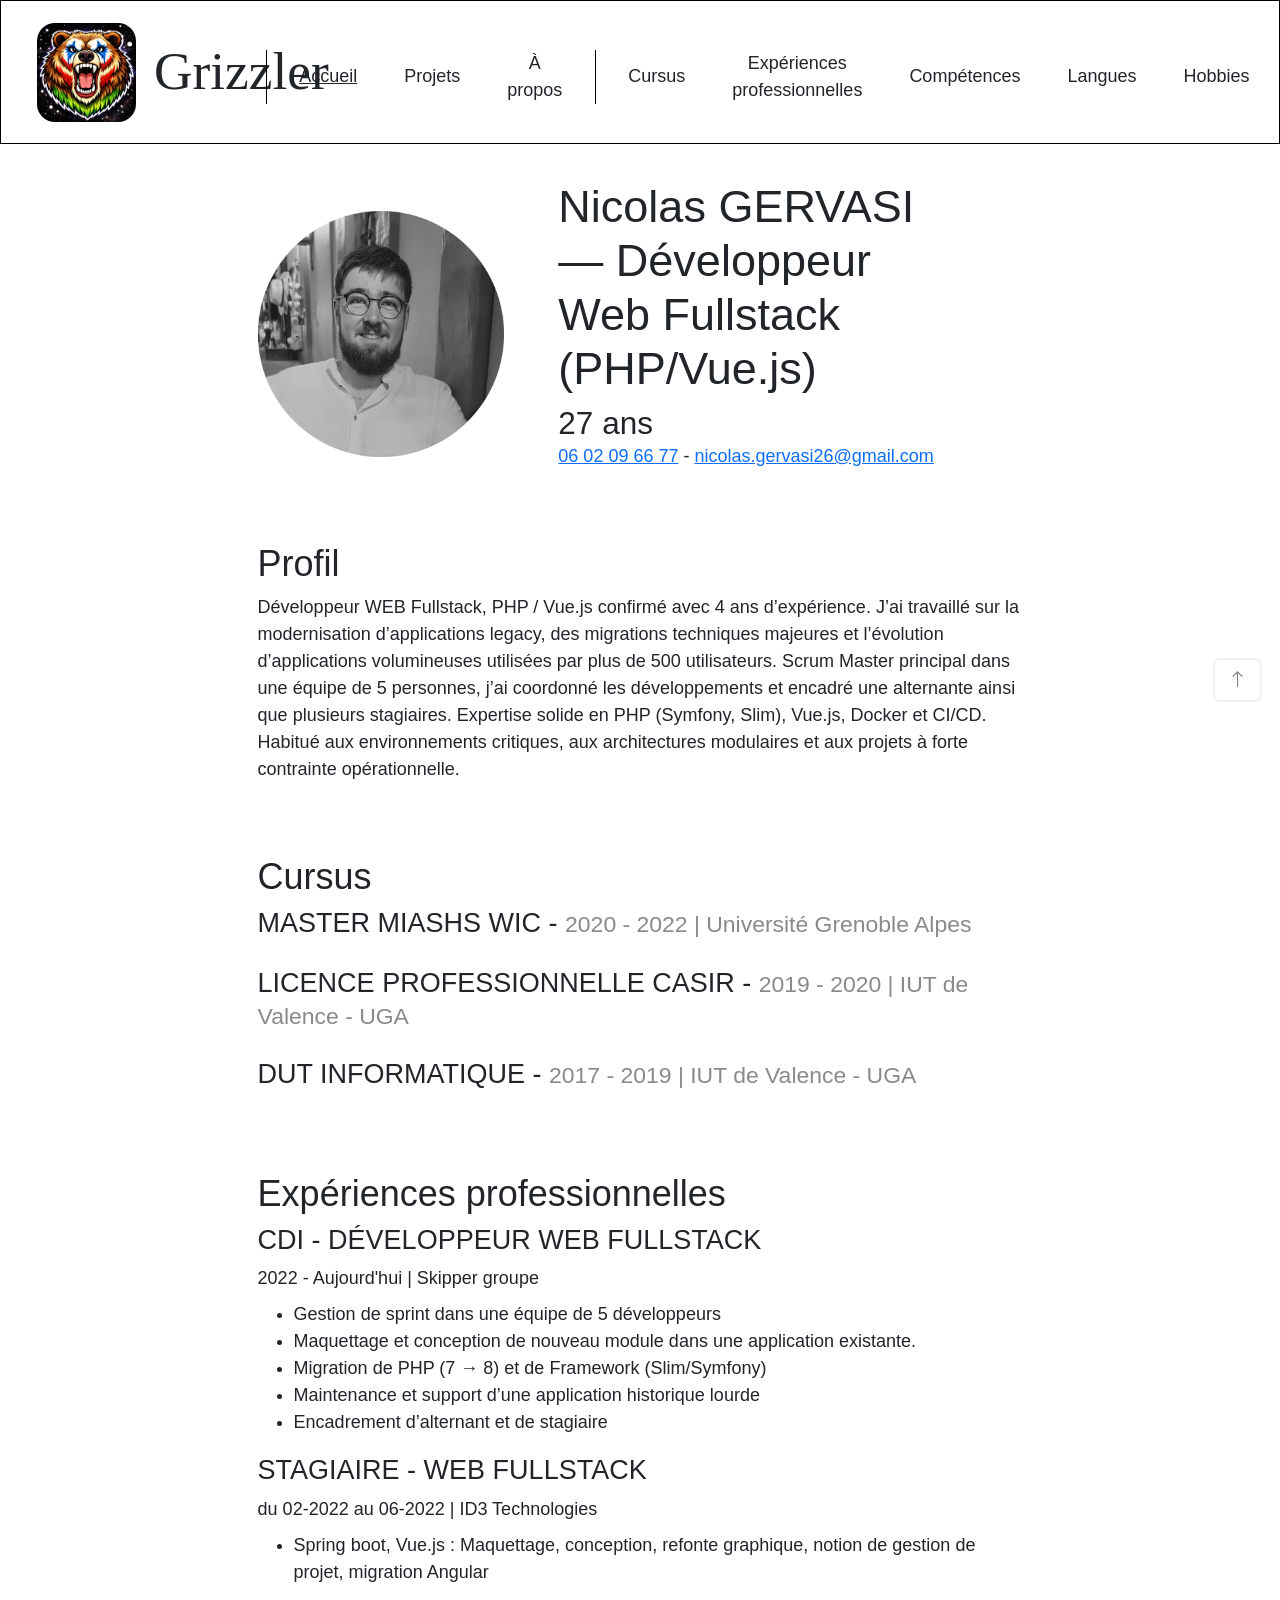
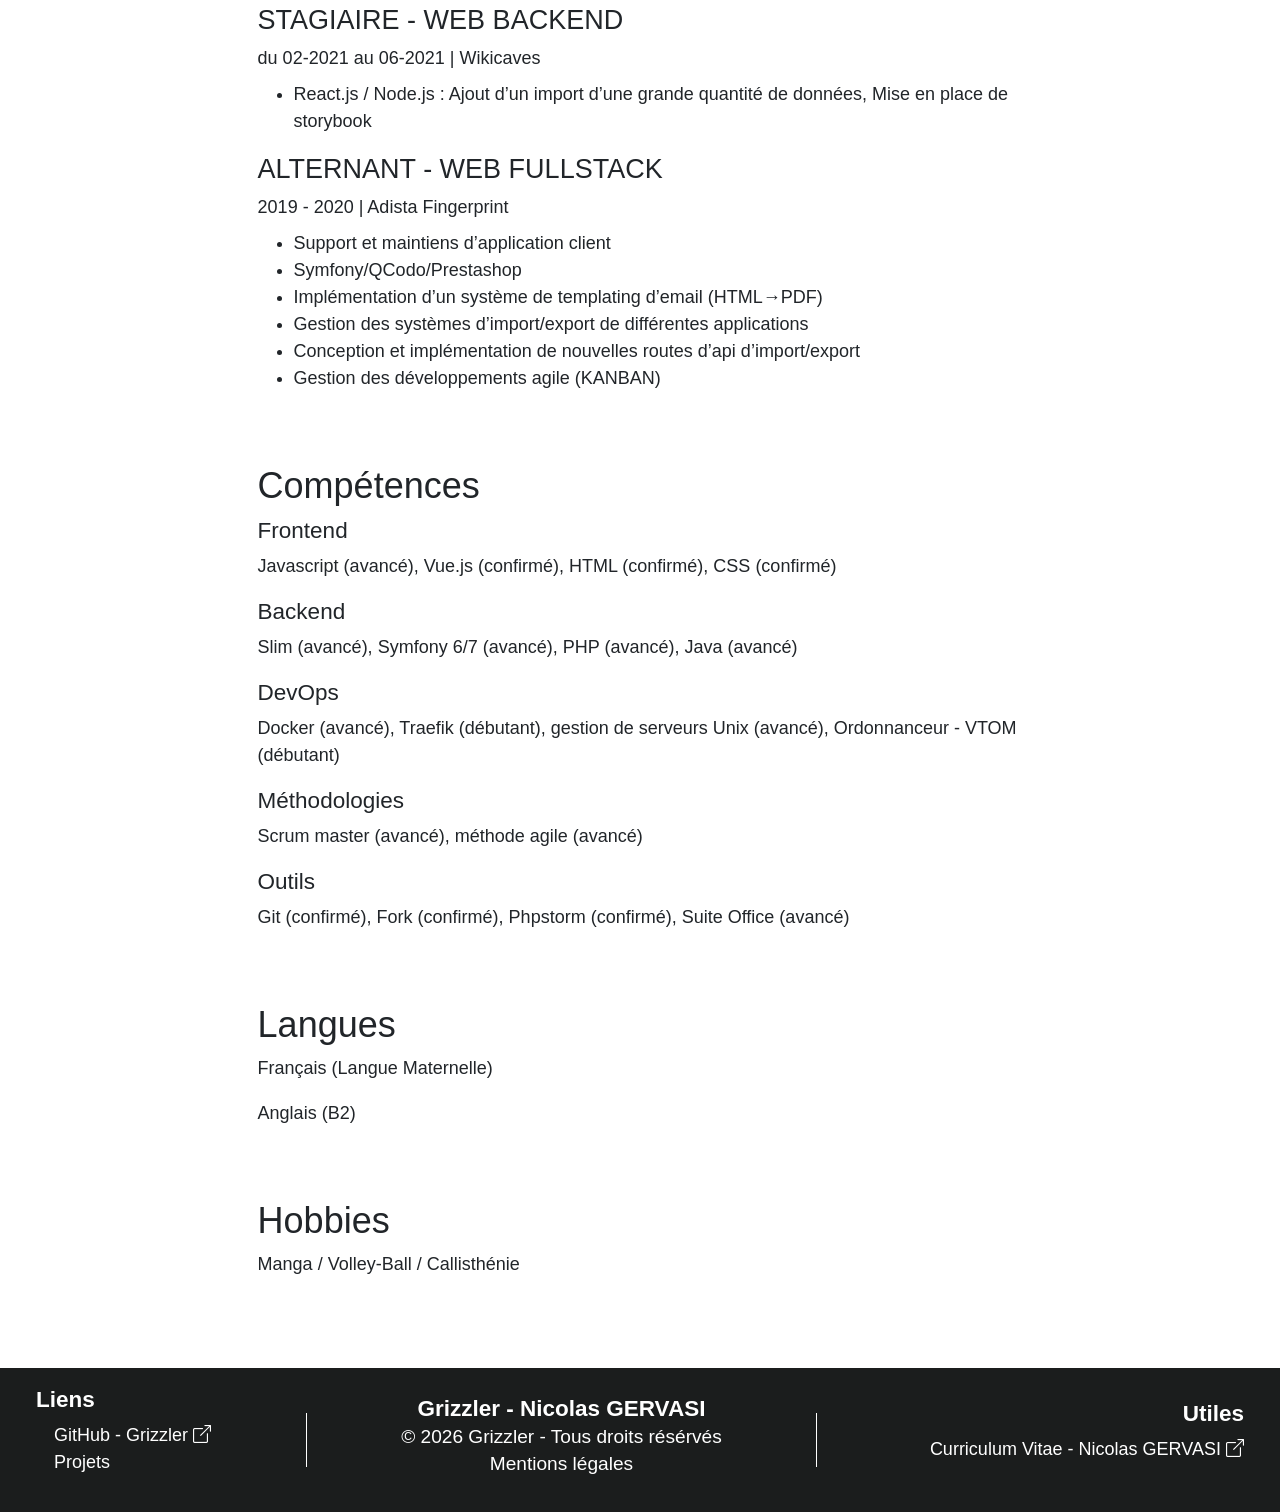
<file: index.html>
<!DOCTYPE html>
<html lang="fr">
<head>
  <meta charset="UTF-8">
  <meta name="viewport" content="width=device-width, initial-scale=1.0">
  <meta name="description" content="Portfolio de Nicolas GERVASI (Grizzler), développeur web full‑stack PHP / Vue.js basé en France. Expert Symfony, Slim, Docker, CI/CD, modernisation d’applications et architecture logicielle.">

  <meta property="og:title" content="Portfolio de Nicolas GERVASI - Développeur Fullstack">
  <meta property="og:description" content="Développeur PHP / Vue.js confirmé, expert Symfony, Slim, Docker, CI/CD. Découvrez mes projets et mon parcours.">
  <meta property="og:image" content="https://www.nicolas-gervasi.com/assets/img/cv_2026_rounded.webp">
  <meta property="og:url" content="https://www.nicolas-gervasi.com/">
  <meta property="og:type" content="website">

  <meta name="twitter:card" content="summary_large_image">
  <meta name="twitter:title" content="Portfolio de Nicolas GERVASI">
  <meta name="twitter:description" content="Développeur Fullstack PHP / Vue.js confirmé. Découvrez mes projets et mon parcours.">
  <meta name="twitter:image" content="https://www.nicolas-gervasi.com/assets/img/cv_2026_rounded.webp">

  <link rel="canonical" href="https://www.nicolas-gervasi.com/">
  <title>Portfolio de Nicolas GERVASI - Grizzler</title>

  <!-- Favicon standard -->
  <link rel="icon" type="image/png" sizes="16x16" href="assets/favicon/favicon-16x16.png">
  <link rel="icon" type="image/png" sizes="32x32" href="assets/favicon/favicon-32x32.png">
  <link rel="icon" type="image/png" sizes="48x48" href="assets/favicon/favicon-48x48.png">
  <link rel="icon" type="image/png" sizes="64x64" href="assets/favicon/favicon-64x64.png">
  <link rel="icon" type="image/png" sizes="128x128" href="assets/favicon/favicon-128x128.png">
  <link rel="apple-touch-icon" sizes="180x180" href="assets/favicon/apple-touch-icon.png">
  <meta name="msapplication-TileImage" content="assets/favicon/favicon-128x128.png">
  <meta name="msapplication-TileColor" content="#1b1d1d">

  <!-- Favicon par défaut (fallback) -->
  <link rel="icon" href="assets/favicon/favicon-32x32.png">

  <link rel="stylesheet" href="assets/libs/bootstrap-5.3.8-dist/css/bootstrap.min.css">
  <link rel="stylesheet" href="assets/libs/bootstrap-icons-1.13.1/bootstrap-icons.min.css">
  <link rel="stylesheet" href="assets/style.css">
  <link rel="stylesheet" href="assets/responsive.css">
  <script src="assets/script.js" defer></script>
</head>

<body>
<header>
  <nav id="header" class="d-flex flex-row align-items-center">
    <div id="home" class="d-flex flex-row align-items-center gap-3 px-3">
      <img src="assets/img/logo_reworked.webp" alt="Logo du portfolio Grizzler" class="rounded-4 logo">
      <p class="m-0 title-text">Grizzler</p>
    </div>
    <button id="menu-toggle" aria-label="Ouvrir le menu" class="menu-toggle mt-3">
      <i class="bi bi-list"></i>
    </button>
    <div id="menu-container" class="mt-2">
      <ul class="d-flex align-items-center gap-3 no-bullet m-0">
        <li class="separator"></li>
        <li><a href="index.html" class="btn selected">Accueil</a></li>
        <li><a href="projects.html" class="btn">Projets</a></li>
        <li><a href="about.html" class="btn">À propos</a></li>
        <li class="separator"></li>
        <li><a href="#cursus" class="btn">Cursus</a></li>
        <li><a href="#professionals" class="btn">Expériences professionnelles</a></li>
        <li><a href="#abilities" class="btn">Compétences</a></li>
        <li><a href="#languages" class="btn">Langues</a></li>
        <li><a href="#hobbies" class="btn">Hobbies</a></li>
      </ul>
    </div>
    <div id="mobile-menu" class="mobile-menu">
      <ul class="no-bullet m-0 text-right">
        <li><a href="index.html" class="btn selected">Accueil</a></li>
        <li><a href="projects.html" class="btn">Projets</a></li>
        <li><a href="about.html" class="btn">À propos</a></li>
        <li class="separator horizontal mx-0"></li>
        <li><a href="#cursus" class="btn">Cursus</a></li>
        <li><a href="#professionals" class="btn">Expériences professionnelles</a></li>
        <li><a href="#abilities" class="btn">Compétences</a></li>
        <li><a href="#languages" class="btn">Langues</a></li>
        <li><a href="#hobbies" class="btn">Hobbies</a></li>
      </ul>
    </div>
  </nav>
</header>

<main>
  <section id="profile" aria-label="Section du Profil de Grizzler" aria-labelledby="title-profile">
    <div class="d-flex align-items-center">
      <div id="profile-picture">
        <img src="assets/img/cv_2026_rounded.webp" alt="Photo de profil de Nicolas GERVASI, développeur web fullstack" style="filter: grayscale(1);" loading="lazy">
      </div>
      <div class="mx-5">
        <h1 id="title-profile">Nicolas GERVASI — Développeur Web Fullstack (PHP/Vue.js)</h1>
        <h3>27 ans</h3>
        <p><a href="tel:+33602096677">06 02 09 66 77</a> - <a href="mailto:nicolas.gervasi26@gmail.com">nicolas.gervasi26@gmail.com</a></p>
      </div>
    </div>
    <div class="mt-5">
      <h2>Profil</h2>
      <p>
        Développeur WEB Fullstack, PHP / Vue.js confirmé avec 4 ans d’expérience. J’ai travaillé sur la modernisation d’applications
        legacy, des migrations techniques majeures et l’évolution d’applications volumineuses utilisées par plus de 500
        utilisateurs. Scrum Master principal dans une équipe de 5 personnes, j’ai coordonné les développements et encadré
        une alternante ainsi que plusieurs stagiaires. Expertise solide en PHP (Symfony, Slim), Vue.js, Docker et CI/CD. Habitué
        aux environnements critiques, aux architectures modulaires et aux projets à forte contrainte opérationnelle.
      </p>
    </div>
  </section>

  <section id="cursus" aria-label="Section des Formations de Grizzler" aria-labelledby="title-profile">
    <h2 id="title-cursus">Cursus</h2>
    <div class="cursus-element">
      <h4>MASTER MIASHS WIC - <span class="text-small text-grey">2020 - 2022 | Université Grenoble Alpes</span></h4>
    </div>
    <div class="cursus-element">
      <h4>LICENCE PROFESSIONNELLE CASIR - <span class="text-small text-grey">2019 - 2020 | IUT de Valence - UGA</span></h4>
    </div>
    <div class="cursus-element">
      <h4>DUT INFORMATIQUE - <span class="text-small text-grey">2017 - 2019 | IUT de Valence - UGA</span></h4>
    </div>
  </section>

  <section id="professionals" aria-label="Section des Expériences professionnelles de Grizzler" aria-labelledby="title-professionals">
    <h2 id="title-professionals">Expériences professionnelles</h2>
    <div class="professional-element">
      <div>
        <h4>CDI - DÉVELOPPEUR WEB FULLSTACK</h4>
        <p>2022 - Aujourd'hui | Skipper groupe</p>
      </div>
      <ul class="description">
        <li>Gestion de sprint dans une équipe de 5 développeurs</li>
        <li>Maquettage et conception de nouveau module dans une application existante.</li>
        <li>Migration de PHP (7 → 8) et de Framework (Slim/Symfony)</li>
        <li>Maintenance et support d’une application historique lourde</li>
        <li>Encadrement d’alternant et de stagiaire</li>
      </ul>
    </div>
    <div class="professional-element">
      <div>
        <h4>STAGIAIRE - WEB FULLSTACK</h4>
        <p>du 02-2022 au 06-2022  | ID3 Technologies</p>
      </div>
      <ul class="description">
        <li>Spring boot, Vue.js : Maquettage, conception, refonte graphique,
          notion de gestion de projet, migration Angular</li>
      </ul>
    </div>
    <div class="professional-element">
      <div>
        <h4>STAGIAIRE - WEB BACKEND</h4>
        <p>du 02-2021 au 06-2021  | Wikicaves</p>
      </div>
      <ul class="description">
        <li>React.js / Node.js : Ajout d’un import d’une grande quantité de
          données, Mise en place de storybook</li>
      </ul>
    </div>
    <div class="professional-element">
      <div>
        <h4>ALTERNANT - WEB FULLSTACK</h4>
        <p>2019 - 2020 | Adista Fingerprint</p>
      </div>
      <ul class="description">
        <li>Support et maintiens d’application client</li>
        <li>Symfony/QCodo/Prestashop</li>
        <li>Implémentation d’un système de templating d’email (HTML→PDF)</li>
        <li>Gestion des systèmes d’import/export de différentes applications</li>
        <li>Conception et implémentation de nouvelles routes d’api d’import/export</li>
        <li>Gestion des développements agile (KANBAN)</li>
      </ul>
    </div>
  </section>

  <section id="abilities" aria-label="Section des Compétences de Grizzler" aria-labelledby="title-abilities">
    <h2 id="title-abilities">Compétences</h2>
    <div>
      <h5>Frontend</h5>
      <p>
        Javascript (avancé), Vue.js (confirmé), HTML (confirmé), CSS (confirmé)
      </p>
    </div>
    <div>
      <h5>Backend</h5>
      <p>
        Slim (avancé), Symfony 6/7 (avancé), PHP (avancé), Java (avancé)
      </p>
    </div>
    <div>
      <h5>DevOps</h5>
      <p>
        Docker (avancé), Traefik (débutant), gestion de serveurs Unix (avancé), Ordonnanceur - VTOM (débutant)
      </p>
    </div>
    <div>
      <h5>Méthodologies</h5>
      <p>
        Scrum master (avancé), méthode agile (avancé)
      </p>
    </div>
    <div>
      <h5>Outils</h5>
      <p>
        Git (confirmé), Fork (confirmé), Phpstorm (confirmé), Suite Office (avancé)
      </p>
    </div>
  </section>

  <section id="languages" aria-label="Section des Langues de Grizzler" aria-labelledby="title-languages">
    <h2 id="title-languages">Langues</h2>
    <div>
      <p>Français (Langue Maternelle)</p>
      <p>Anglais (B2)</p>
    </div>
  </section>

  <section id="hobbies" aria-label="Section des Hobbies de Grizzler" aria-labelledby="title-hobbies">
    <h2 id="title-hobbies">Hobbies</h2>
    <div>
      <p>Manga / Volley-Ball / Callisthénie</p>
    </div>
  </section>
</main>

<footer id="footer" class="d-flex justify-content-between align-items-center">
  <div class="text-left">
    <h5 class="fw-bold">Liens</h5>
    <ul class="no-bullet">
      <li>
        <a href="https://github.com/grizzler-dev" target="_blank" title="Lien vers le GitHub de Grizzler" rel="noopener noreferrer">
          GitHub - Grizzler <i class="bi bi-box-arrow-up-right"></i>
        </a>
      </li>
      <li><a href="projects.html">Projets</a></li>
    </ul>
  </div>
  <div class="separator border-white"></div>
  <div>
    <h5 class="text-center">
      <span class="fw-bold">Grizzler - Nicolas GERVASI</span><br>
      <span class="fw-light text-small">© 2026 Grizzler - Tous droits résérvés</span><br>
      <span class="fw-light text-small"><a href="legal-notice.html">Mentions légales</a></span>
    </h5>
  </div>
  <div class="separator border-white"></div>
  <div class="text-right">
    <h5 class="fw-bold">Utiles</h5>
    <ul class="no-bullet">
      <li><a href="assets/docs/cv_202606.pdf" target="_blank">Curriculum Vitae - Nicolas GERVASI <i class="bi bi-box-arrow-up-right"></i></a></li>
    </ul>
  </div>
</footer>

<a href="#header" class="btn" id="go-up-btn" aria-label="Revenir en haut de la page"><i class="bi bi-arrow-up"></i></a>
</body>

<script type="application/ld+json">
  {
    "@context": "https://schema.org",
    "@type": "Person",
    "name": "Nicolas GERVASI",
    "jobTitle": "Développeur Web Fullstack",
    "url": "https://www.nicolas-gervasi.com",
    "image": "https://www.nicolas-gervasi.com/assets/img/cv_2026_rounded.webp",
    "email": "mailto:nicolas.gervasi26@gmail.com",
    "telephone": "+33602096677",
    "sameAs": [
      "https://github.com/grizzler-dev"
    ]
  }
</script>
</html>
</file>
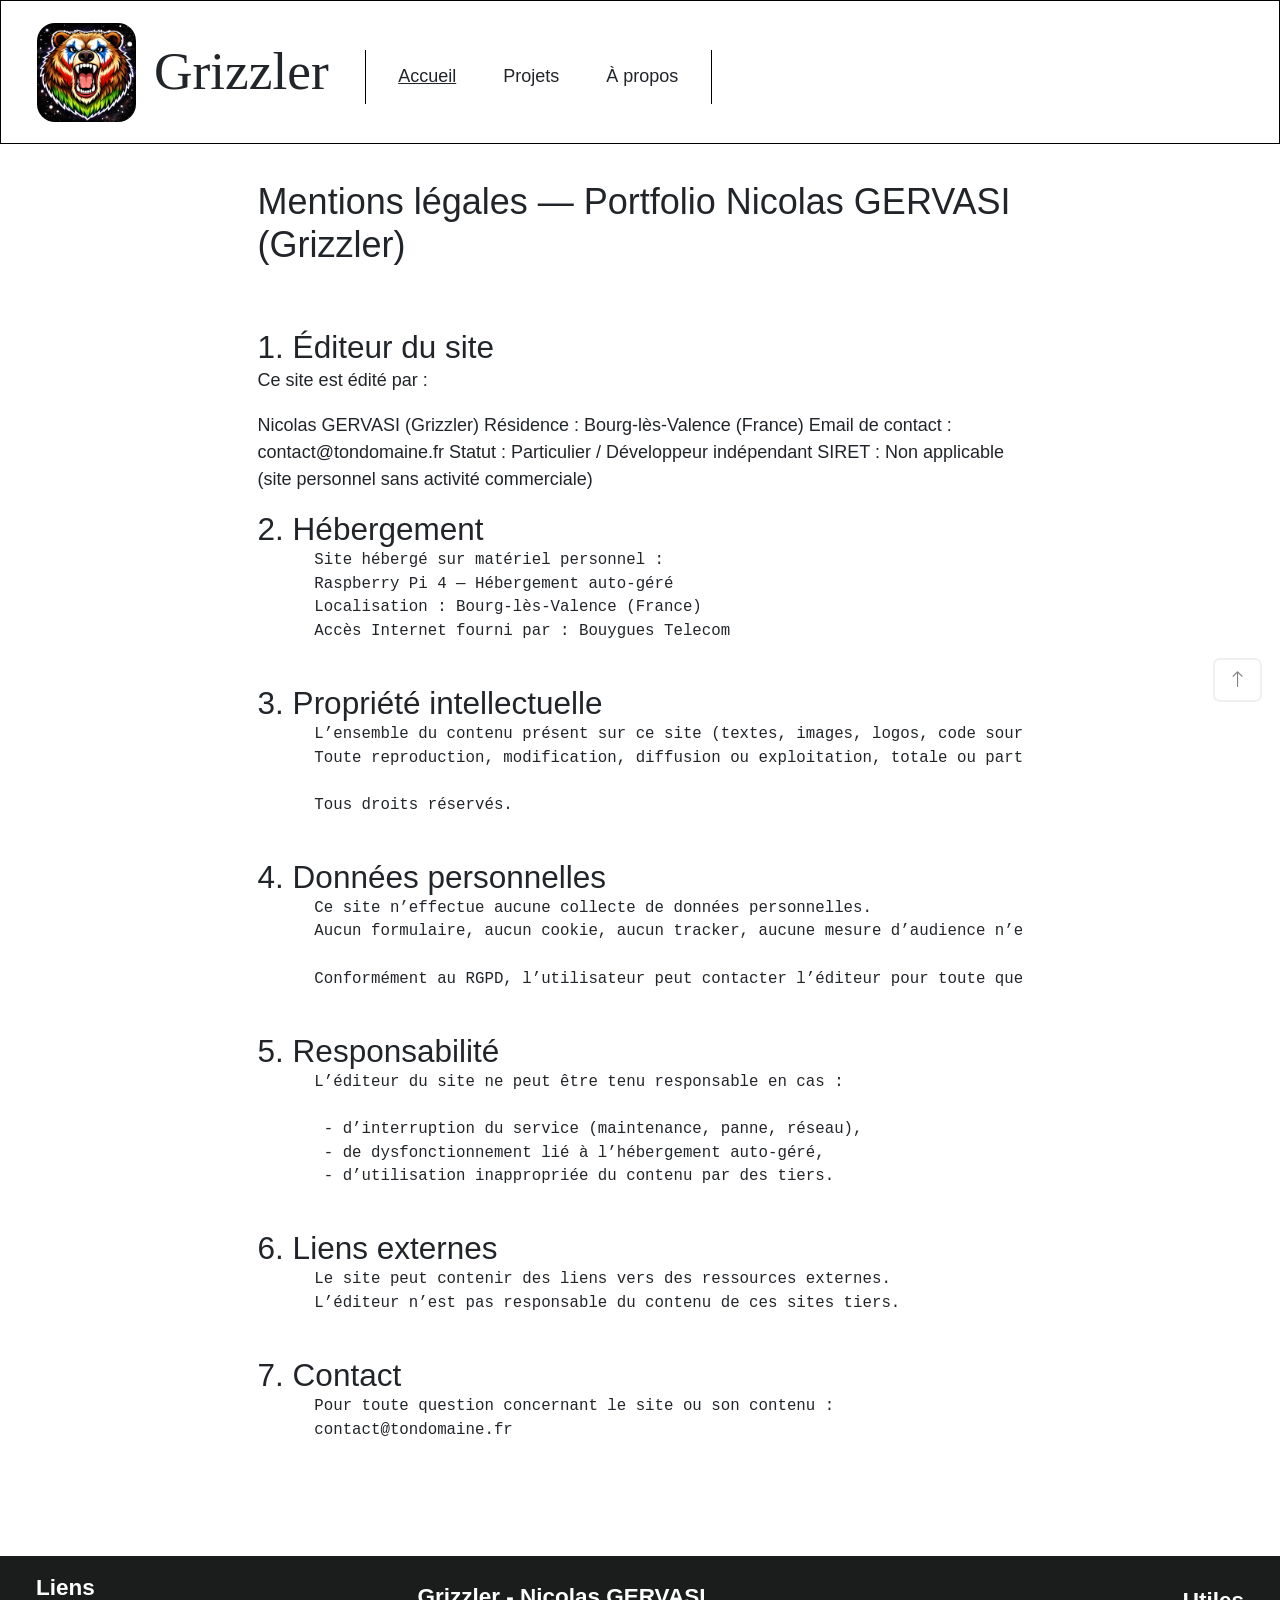
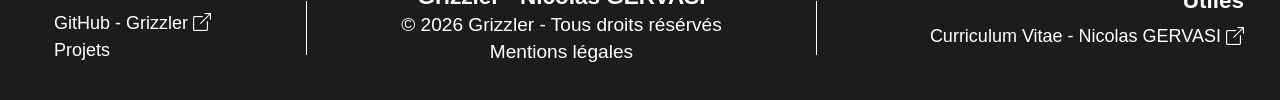
<file: legal-notice.html>
<!DOCTYPE html>
<html lang="fr">
<head>
  <meta charset="UTF-8">
  <meta name="viewport" content="width=device-width, initial-scale=1.0">
  <meta name="description" content="Mentions légales du portfolio de Nicolas GERVASI (Grizzler) : Informations légales, hébergement, propriété intellectuelle, confidentialité.">

  <meta property="og:title" content="Mentions légales — Nicolas GERVASI">
  <meta property="og:description" content="Informations légales, hébergement, propriété intellectuelle et confidentialité.">
  <meta property="og:url" content="https://www.nicolas-gervasi.com/legal-notice.html">
  <meta property="og:type" content="article">

  <meta name="twitter:card" content="summary">
  <meta name="twitter:title" content="Mentions légales — Nicolas GERVASI">
  <meta name="twitter:description" content="Informations légales, hébergement, propriété intellectuelle et confidentialité.">

  <link rel="canonical" href="https://www.nicolas-gervasi.com/legal-notice.html">

  <title>Mentions légales | Portfolio de Nicolas GERVASI - Grizzler</title>

  <!-- Favicon standard -->
  <link rel="icon" type="image/png" sizes="16x16" href="assets/favicon/favicon-16x16.png">
  <link rel="icon" type="image/png" sizes="32x32" href="assets/favicon/favicon-32x32.png">
  <link rel="icon" type="image/png" sizes="48x48" href="assets/favicon/favicon-48x48.png">
  <link rel="icon" type="image/png" sizes="64x64" href="assets/favicon/favicon-64x64.png">
  <link rel="icon" type="image/png" sizes="128x128" href="assets/favicon/favicon-128x128.png">
  <link rel="apple-touch-icon" sizes="180x180" href="assets/favicon/apple-touch-icon.png">
  <meta name="msapplication-TileImage" content="assets/favicon/favicon-128x128.png">
  <meta name="msapplication-TileColor" content="#1b1d1d">

  <!-- Favicon par défaut (fallback) -->
  <link rel="icon" href="assets/favicon/favicon-32x32.png">

  <link rel="stylesheet" href="assets/libs/bootstrap-5.3.8-dist/css/bootstrap.min.css">
  <link rel="stylesheet" href="assets/libs/bootstrap-icons-1.13.1/bootstrap-icons.min.css">
  <link rel="stylesheet" href="assets/style.css">
  <link rel="stylesheet" href="assets/about.css">
  <link rel="stylesheet" href="assets/responsive.css">
  <script src="assets/script.js" defer></script>
</head>
<body>
<header>
  <nav id="header" class="d-flex flex-row align-items-center">
    <div id="home" class="d-flex flex-row align-items-center gap-3 px-3">
      <img src="assets/img/logo_reworked.webp" alt="Logo du portfolio Grizzler" class="rounded-4 logo">
      <p class="m-0 title-text">Grizzler</p>
    </div>
    <button id="menu-toggle" aria-label="Ouvrir le menu" class="menu-toggle mt-3">
      <i class="bi bi-list"></i>
    </button>
    <div id="menu-container" class="mt-2">
      <ul class="d-flex align-items-center gap-3 no-bullet m-0">
        <li class="separator"></li>
        <li><a href="index.html" class="btn selected">Accueil</a></li>
        <li><a href="projects.html" class="btn">Projets</a></li>
        <li><a href="about.html" class="btn">À propos</a></li>
        <li class="separator"></li>
      </ul>
    </div>
    <div id="mobile-menu" class="mobile-menu">
      <ul class="no-bullet m-0 text-right">
        <li><a href="index.html" class="btn">Accueil</a></li>
        <li><a href="projects.html" class="btn">Projets</a></li>
        <li><a href="about.html" class="btn">À propos</a></li>
        <li class="separator horizontal mx-0"></li>
      </ul>
    </div>
  </nav>
</header>

<main>
  <section aria-labelledby="title-section">
    <h2 id="title-section">Mentions légales — Portfolio Nicolas GERVASI (Grizzler)</h2><br><br>

    <h3>1. Éditeur du site</h3>
    <p>Ce site est édité par :</p>
    <address>
      Nicolas GERVASI (Grizzler)
      Résidence : Bourg‑lès‑Valence (France)
      Email de contact : contact@tondomaine.fr
      Statut : Particulier / Développeur indépendant
      SIRET : Non applicable (site personnel sans activité commerciale)
    </address>

    <h3>2. Hébergement</h3>
    <pre>
      Site hébergé sur matériel personnel :
      Raspberry Pi 4 — Hébergement auto‑géré
      Localisation : Bourg‑lès‑Valence (France)
      Accès Internet fourni par : Bouygues Telecom
    </pre>

    <h3>3. Propriété intellectuelle</h3>
    <pre>
      L’ensemble du contenu présent sur ce site (textes, images, logos, code source, design) est la propriété exclusive de JokerGrizzly, sauf mention contraire.
      Toute reproduction, modification, diffusion ou exploitation, totale ou partielle, sans autorisation préalable, est interdite.

      Tous droits réservés.
    </pre>

    <h3>4. Données personnelles</h3>
    <pre>
      Ce site n’effectue aucune collecte de données personnelles.
      Aucun formulaire, aucun cookie, aucun tracker, aucune mesure d’audience n’est utilisé.

      Conformément au RGPD, l’utilisateur peut contacter l’éditeur pour toute question relative à la confidentialité via : contact@tondomaine.fr.
    </pre>

    <h3>5. Responsabilité</h3>
    <pre>
      L’éditeur du site ne peut être tenu responsable en cas :

       - d’interruption du service (maintenance, panne, réseau),
       - de dysfonctionnement lié à l’hébergement auto‑géré,
       - d’utilisation inappropriée du contenu par des tiers.
    </pre>

    <h3>6. Liens externes</h3>
    <pre>
      Le site peut contenir des liens vers des ressources externes.
      L’éditeur n’est pas responsable du contenu de ces sites tiers.
    </pre>

    <h3>7. Contact</h3>
    <pre>
      Pour toute question concernant le site ou son contenu :
      contact@tondomaine.fr
    </pre>
  </section>
</main>

<footer id="footer" class="d-flex justify-content-between align-items-center">
  <div class="text-left">
    <h5 class="fw-bold">Liens</h5>
    <ul class="no-bullet">
      <li>
        <a href="https://github.com/grizzler-dev" target="_blank" rel="noopener noreferrer">
          GitHub - Grizzler <i class="bi bi-box-arrow-up-right"></i>
        </a>
      </li>
      <li><a href="projects.html">Projets</a></li>
    </ul>
  </div>
  <div class="separator border-white"></div>
  <div>
    <h5 class="text-center">
      <span class="fw-bold">Grizzler - Nicolas GERVASI</span><br>
      <span class="fw-light text-small">© 2026 Grizzler - Tous droits résérvés</span><br>
      <span class="fw-light text-small"><a href="legal-notice.html">Mentions légales</a></span>
    </h5>
  </div>
  <div class="separator border-white"></div>
  <div class="text-right">
    <h5 class="fw-bold">Utiles</h5>
    <ul class="no-bullet">
      <li><a href="assets/docs/cv_202606.pdf" target="_blank">Curriculum Vitae - Nicolas GERVASI <i class="bi bi-box-arrow-up-right"></i></a></li>
    </ul>
  </div>
</footer>

<a href="#header" class="btn" id="go-up-btn" aria-label="Revenir en haut de la page"><i class="bi bi-arrow-up"></i></a>

<script type="application/ld+json">
  {
    "@context": "https://schema.org",
    "@type": "WebPage",
    "name": "Mentions légales",
    "url": "https://www.nicolas-gervasi.com/legal-notice.html",
    "description": "Informations légales, hébergement, propriété intellectuelle et confidentialité.",
    "mainEntity": {
      "@type": "Person",
      "name": "Nicolas GERVASI",
      "jobTitle": "Développeur Web Fullstack",
      "address": {
        "@type": "PostalAddress",
        "addressLocality": "Bourg-lès-Valence",
        "addressCountry": "FR"
      }
    }
  }
</script>
</body>
</html>
</file>
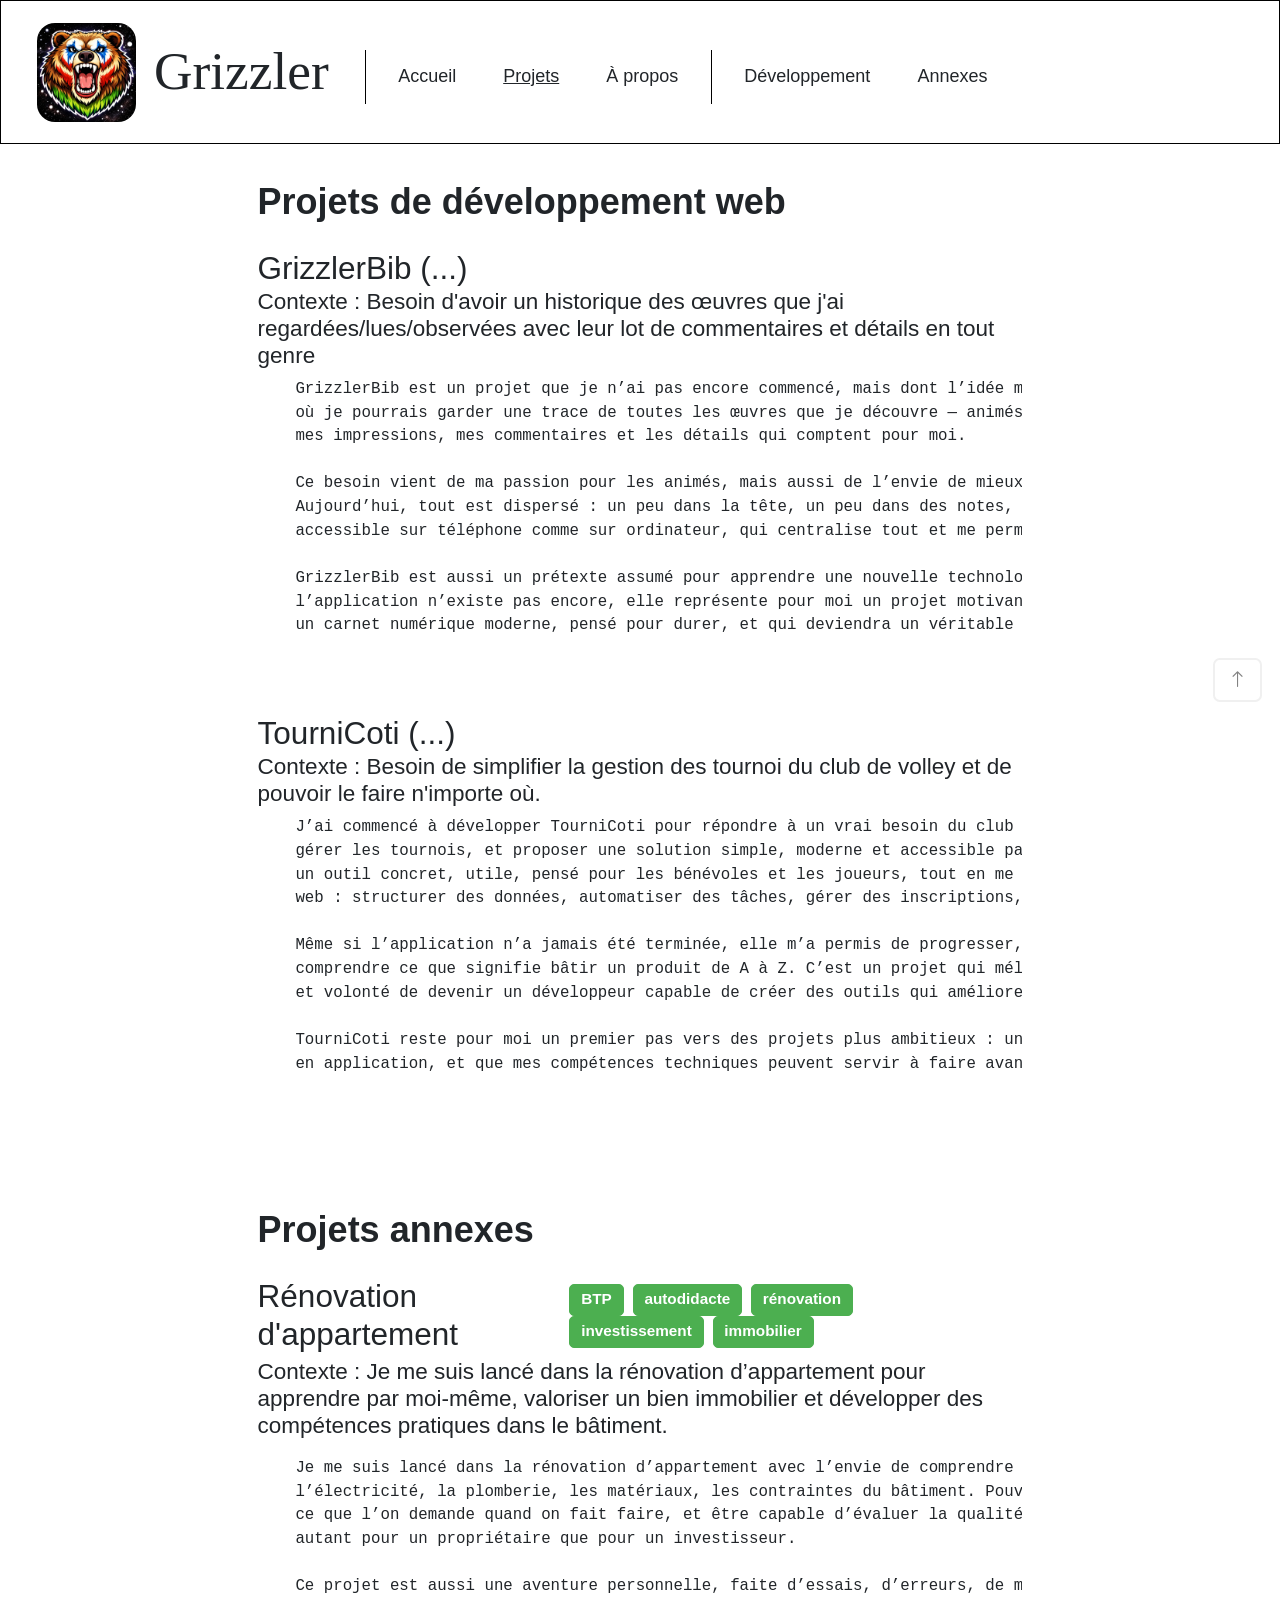
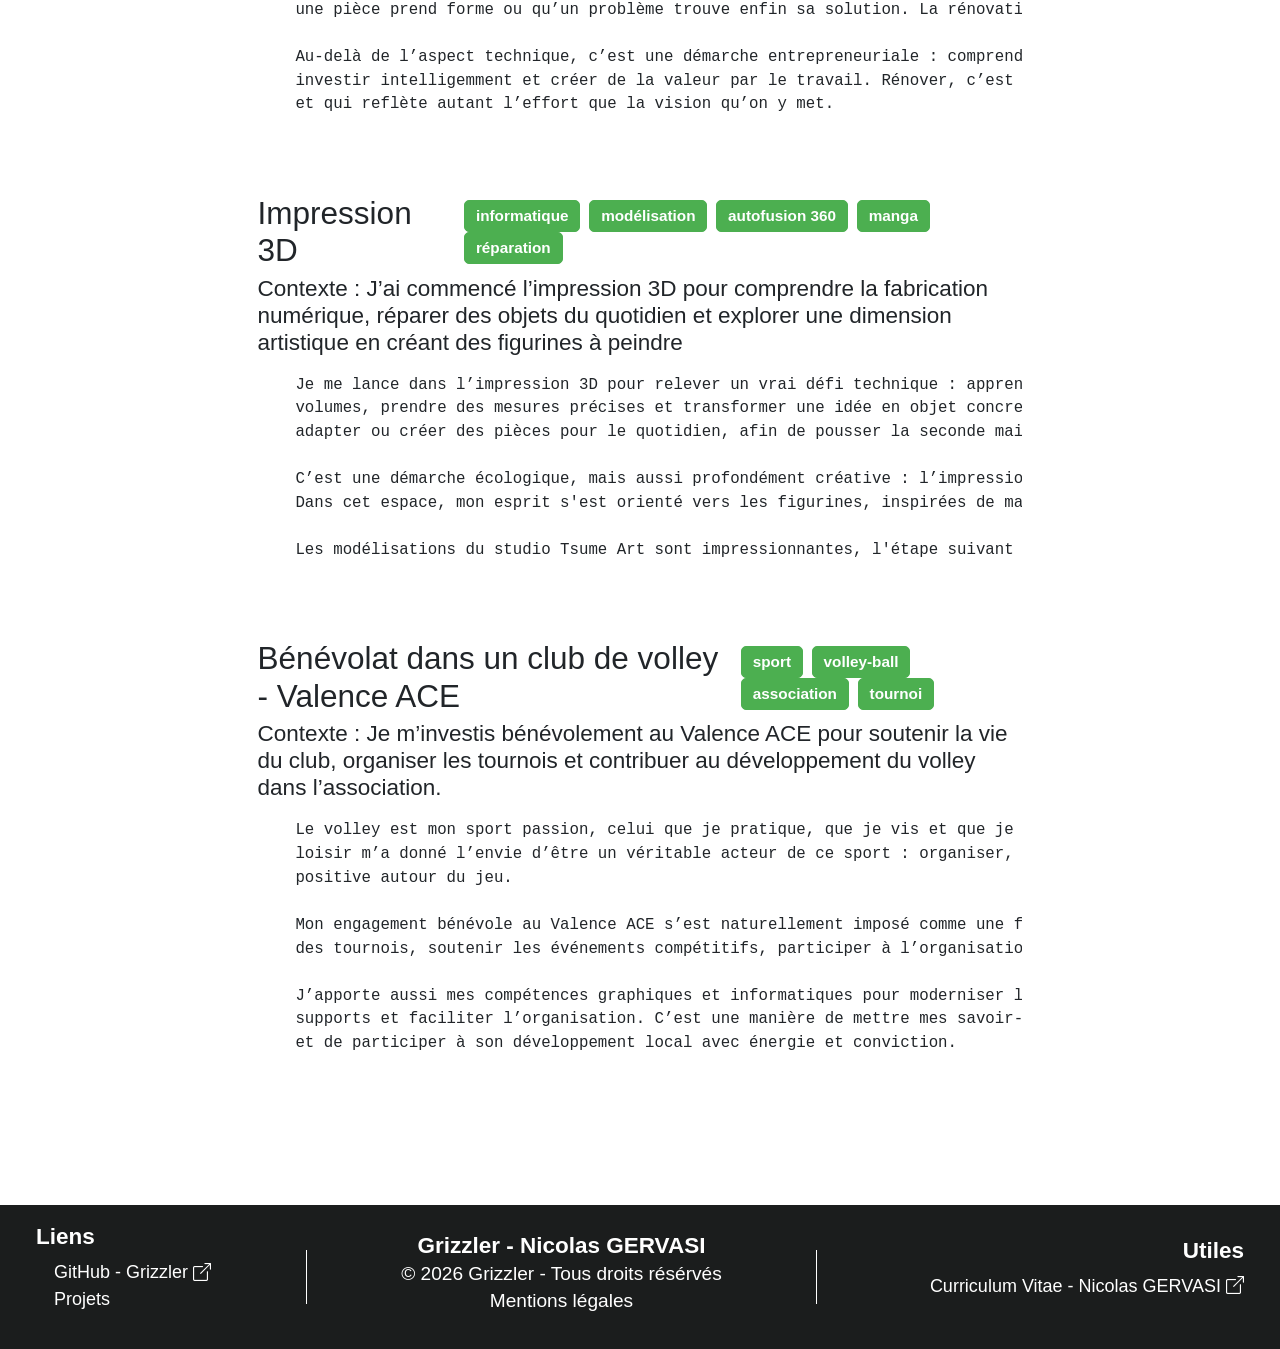
<file: projects.html>
<!DOCTYPE html>
<html lang="fr">
<head>
  <meta charset="UTF-8">
  <meta name="viewport" content="width=device-width, initial-scale=1.0">
  <meta name="description" content="Découvrez les projets de développement web de Nicolas GERVASI : applications PHP, outils Vue.js, projets personnels, prototypes techniques et expérimentations full‑stack.">

  <meta property="og:title" content="Projets de développement web — Nicolas GERVASI">
  <meta property="og:description" content="Applications PHP, outils Vue.js, projets personnels et prototypes techniques.">
  <meta property="og:url" content="https://www.nicolas-gervasi.com/projects.html">
  <meta property="og:type" content="website">

  <meta name="twitter:card" content="summary">
  <meta name="twitter:title" content="Projets de Nicolas GERVASI">
  <meta name="twitter:description" content="Applications web, outils Vue.js, projets annexes.">

  <link rel="canonical" href="https://www.nicolas-gervasi.com/projects.html">

  <title>Projets | Portfolio de Nicolas GERVASI - Grizzler</title>

  <!-- Favicon standard -->
  <link rel="icon" type="image/png" sizes="16x16" href="assets/favicon/favicon-16x16.png">
  <link rel="icon" type="image/png" sizes="32x32" href="assets/favicon/favicon-32x32.png">
  <link rel="icon" type="image/png" sizes="48x48" href="assets/favicon/favicon-48x48.png">
  <link rel="icon" type="image/png" sizes="64x64" href="assets/favicon/favicon-64x64.png">
  <link rel="icon" type="image/png" sizes="128x128" href="assets/favicon/favicon-128x128.png">
  <link rel="apple-touch-icon" sizes="180x180" href="assets/favicon/apple-touch-icon.png">
  <meta name="msapplication-TileImage" content="assets/favicon/favicon-128x128.png">
  <meta name="msapplication-TileColor" content="#1b1d1d">

  <!-- Favicon par défaut (fallback) -->
  <link rel="icon" href="assets/favicon/favicon-32x32.png">

  <link rel="stylesheet" href="assets/libs/bootstrap-5.3.8-dist/css/bootstrap.min.css">
  <link rel="stylesheet" href="assets/libs/bootstrap-icons-1.13.1/bootstrap-icons.min.css">
  <link rel="stylesheet" href="assets/style.css">
  <link rel="stylesheet" href="assets/projects.css">
  <link rel="stylesheet" href="assets/responsive.css">
  <script src="assets/script.js" defer></script>
</head>
<body>
<header>
  <nav id="header" class="d-flex flex-row align-items-center">
    <div id="home" class="d-flex flex-row align-items-center gap-3 px-3">
      <img src="assets/img/logo_reworked.webp" alt="Logo du portfolio Grizzler" class="rounded-4 logo">
      <p class="m-0 title-text">Grizzler</p>
    </div>
    <button id="menu-toggle" aria-label="Ouvrir le menu" class="menu-toggle mt-3">
      <i class="bi bi-list"></i>
    </button>
    <div id="menu-container" class="mt-2">
      <ul class="d-flex align-items-center gap-3 no-bullet m-0">
        <li class="separator"></li>
        <li><a href="index.html" class="btn">Accueil</a></li>
        <li><a href="projects.html" class="btn selected">Projets</a></li>
        <li><a href="about.html" class="btn">À propos</a></li>
        <li class="separator"></li>
        <li><a href="#projects" class="btn">Développement</a></li>
        <li><a href="#sides" class="btn">Annexes</a></li>
      </ul>
    </div>
    <div id="mobile-menu" class="mobile-menu">
      <ul class="no-bullet m-0 text-right">
        <li><a href="index.html" class="btn">Accueil</a></li>
        <li><a href="projects.html" class="btn selected">Projets</a></li>
        <li><a href="about.html" class="btn">À propos</a></li>
        <li class="separator horizontal mx-0"></li>
        <li><a href="#projects" class="btn">Développement</a></li>
        <li><a href="#sides" class="btn">Annexes</a></li>
      </ul>
    </div>
  </nav>
</header>

<main>
  <section id="projects" aria-labelledby="title-projects">
    <h2 id="title-projects" class="fw-bold mb-4">Projets de développement web</h2>
    <div class="project">
      <h3>GrizzlerBib (...)</h3>
      <h5>Contexte : Besoin d'avoir un historique des œuvres que j'ai regardées/lues/observées avec leur lot de commentaires et détails en tout genre</h5>
      <pre>
    GrizzlerBib est un projet que je n’ai pas encore commencé, mais dont l’idée m’accompagne depuis longtemps : créer un espace
    où je pourrais garder une trace de toutes les œuvres que je découvre — animés, films, livres, expositions, musées — et y ajouter
    mes impressions, mes commentaires et les détails qui comptent pour moi.

    Ce besoin vient de ma passion pour les animés, mais aussi de l’envie de mieux suivre tout ce que je consomme culturellement.
    Aujourd’hui, tout est dispersé : un peu dans la tête, un peu dans des notes, un peu dans des discussions. Je veux un outil simple,
    accessible sur téléphone comme sur ordinateur, qui centralise tout et me permette de revenir facilement sur ce que j’ai vu.

    GrizzlerBib est aussi un prétexte assumé pour apprendre une nouvelle technologie en construisant quelque chose d’utile. Même si
    l’application n’existe pas encore, elle représente pour moi un projet motivant, concret, et parfaitement aligné avec mes passions :
    un carnet numérique moderne, pensé pour durer, et qui deviendra un véritable compagnon de mon parcours culturel.
      </pre>
      <div class="files"></div>
      <figure></figure>
    </div>
    <div class="project">
      <h3>TourniCoti (...)</h3>
      <h5>Contexte : Besoin de simplifier la gestion des tournoi du club de volley et de pouvoir le faire n'importe où.</h5>
      <pre>
    J’ai commencé à développer TourniCoti pour répondre à un vrai besoin du club : sortir enfin de l’Excel bancal utilisé pour
    gérer les tournois, et proposer une solution simple, moderne et accessible partout. Ce projet est né de ma volonté de créer
    un outil concret, utile, pensé pour les bénévoles et les joueurs, tout en me confrontant aux défis réels du développement
    web : structurer des données, automatiser des tâches, gérer des inscriptions, des équipes, des terrains, et rendre tout ça fluide.

    Même si l’application n’a jamais été terminée, elle m’a permis de progresser, de tester, de échouer, de recommencer, et de
    comprendre ce que signifie bâtir un produit de A à Z. C’est un projet qui mélange passion du volley, envie d’aider mon club,
    et volonté de devenir un développeur capable de créer des outils qui améliorent le quotidien de ceux qui les utilisent.

    TourniCoti reste pour moi un premier pas vers des projets plus ambitieux : une preuve que je peux transformer un besoin réel
    en application, et que mes compétences techniques peuvent servir à faire avancer une association que j’aime.
      </pre>
      <div class="files"></div>
      <figure></figure>
    </div>
  </section>

  <section id="sides" aria-labelledby="title-sides">
    <h2 id="title-sides" class="fw-bold mb-4">Projets annexes</h2>
    <div class="project">
      <div class="d-flex align-items-center">
        <h3>Rénovation d'appartement</h3>
        <div class="mx-3">
          <span class="chip">BTP</span><span class="chip">autodidacte</span><span class="chip">rénovation</span><span class="chip">investissement</span><span class="chip">immobilier</span>
        </div>
      </div>
      <h5 class="mt-1">
        Contexte : Je me suis lancé dans la rénovation d’appartement pour apprendre par moi‑même, valoriser un bien immobilier et
        développer des compétences pratiques dans le bâtiment.
      </h5>
      <pre class="mt-3">
    Je me suis lancé dans la rénovation d’appartement avec l’envie de comprendre réellement comment les choses fonctionnent :
    l’électricité, la plomberie, les matériaux, les contraintes du bâtiment. Pouvoir décoder ce que les artisans expliquent, savoir
    ce que l’on demande quand on fait faire, et être capable d’évaluer la qualité d’un travail, c’est une compétence précieuse
    autant pour un propriétaire que pour un investisseur.

    Ce projet est aussi une aventure personnelle, faite d’essais, d’erreurs, de moments de doute et de vraies satisfactions quand
    une pièce prend forme ou qu’un problème trouve enfin sa solution. La rénovation m’a appris la patience, la précision et la persévérance.

    Au‑delà de l’aspect technique, c’est une démarche entrepreneuriale : comprendre la valeur d’un bien, savoir optimiser un espace,
    investir intelligemment et créer de la valeur par le travail. Rénover, c’est apprendre à bâtir quelque chose de concret, durable,
    et qui reflète autant l’effort que la vision qu’on y met.
      </pre>
      <figure></figure>
    </div>
    <div class="project">
      <div class="d-flex align-items-center">
        <h3>Impression 3D</h3>
        <div class="mx-3">
          <span class="chip">informatique</span><span class="chip">modélisation</span><span class="chip">autofusion 360</span><span class="chip">manga</span><span class="chip">réparation</span>
        </div>
      </div>
      <h5 class="mt-1">
        Contexte : J’ai commencé l’impression 3D pour comprendre la fabrication numérique, réparer des objets du quotidien et explorer
        une dimension artistique en créant des figurines à peindre
      </h5>
      <pre class="mt-3">
    Je me lance dans l’impression 3D pour relever un vrai défi technique : apprendre la modélisation, comprendre la logique des
    volumes, prendre des mesures précises et transformer une idée en objet concret. Cette pratique me permet aussi de réparer,
    adapter ou créer des pièces pour le quotidien, afin de pousser la seconde main au maximum et réduire la surconsommation.

    C’est une démarche écologique, mais aussi profondément créative : l’impression 3D devient un immense espace ou ma curiosité se perd.
    Dans cet espace, mon esprit s'est orienté vers les figurines, inspirées de ma passion pour les mangas.

    Les modélisations du studio Tsume Art sont impressionnantes, l'étape suivant la modélisation, la peinture, l'est encore plus.
      </pre>
      <figure></figure>
    </div>
    <div class="project">
      <div class="d-flex align-items-center">
        <h3>Bénévolat dans un club de volley - Valence ACE</h3>
        <div class="mx-3">
          <span class="chip">sport</span><span class="chip">volley-ball</span><span class="chip">association</span><span class="chip">tournoi</span>
        </div>
      </div>
      <h5 class="mt-1">
        Contexte : Je m’investis bénévolement au Valence ACE pour soutenir la vie du club, organiser les tournois et contribuer au
        développement du volley dans l’association.
      </h5>
      <pre class="mt-3">
    Le volley est mon sport passion, celui que je pratique, que je vis et que je veux faire grandir. Être capitaine d’une équipe
    loisir m’a donné l’envie d’être un véritable acteur de ce sport : organiser, accompagner, transmettre et créer une dynamique
    positive autour du jeu.

    Mon engagement bénévole au Valence ACE s’est naturellement imposé comme une façon de contribuer à la vie du club : aider lors
    des tournois, soutenir les événements compétitifs, participer à l’organisation et renforcer l’association au quotidien.

    J’apporte aussi mes compétences graphiques et informatiques pour moderniser la communication, créer des visuels, préparer des
    supports et faciliter l’organisation. C’est une manière de mettre mes savoir‑faire au service d’un sport que j’aime profondément,
    et de participer à son développement local avec énergie et conviction.
      </pre>
      <figure></figure>
    </div>
  </section>
</main>

<footer id="footer" class="d-flex justify-content-between align-items-center">
  <div class="text-left">
    <h5 class="fw-bold">Liens</h5>
    <ul class="no-bullet">
      <li>
        <a href="https://github.com/grizzler-dev" target="_blank" rel="noopener noreferrer">
          GitHub - Grizzler <i class="bi bi-box-arrow-up-right"></i>
        </a>
      </li>
      <li><a href="projects.html">Projets</a></li>
    </ul>
  </div>
  <div class="separator border-white"></div>
  <div>
    <h5 class="text-center">
      <span class="fw-bold">Grizzler - Nicolas GERVASI</span><br>
      <span class="fw-light text-small">© 2026 Grizzler - Tous droits résérvés</span><br>
      <span class="fw-light text-small"><a href="legal-notice.html">Mentions légales</a></span>
    </h5>
  </div>
  <div class="separator border-white"></div>
  <div class="text-right">
    <h5 class="fw-bold">Utiles</h5>
    <ul class="no-bullet">
      <li><a href="assets/docs/cv_202606.pdf" target="_blank">Curriculum Vitae - Nicolas GERVASI <i class="bi bi-box-arrow-up-right"></i></a></li>
    </ul>
  </div>
</footer>

<a href="#header" class="btn" id="go-up-btn" aria-label="Revenir en haut de la page"><i class="bi bi-arrow-up"></i></a>

<script type="application/ld+json">
  {
    "@context": "https://schema.org",
    "@type": "ItemList",
    "name": "Projets de développement web",
    "itemListElement": [
      {
        "@type": "CreativeWork",
        "name": "Application de gestion des stocks",
        "creator": "Nicolas GERVASI",
        "keywords": "Symfony, Vue.js, API REST, Docker"
      }
    ]
  }
</script>
</body>
</html>
</file>
<file: assets/style.css>
@font-face {
    font-family: game_over;
    src: url('font/game_over.ttf');
}

* {
    box-sizing: border-box;
}

body {
    font-family: Arial, Helvetica, sans-serif;
    margin: 0;
}

section {
    padding: 1rem 4rem 1rem 4rem;
    margin: 0 auto 1rem auto;
    width: 80%;
}

h3 {
    margin-bottom: 0 !important;
}

#header {
    width: 100% !important;
    height: 8rem;
}
#header a.selected {
    text-decoration: underline !important;
}

nav {
    padding: 3rem;
    border: 1px solid #000;
}

.logo {
    width: 5.5rem;
    height: auto;
    display: block;
}

.separator {
    border-left: 1px solid #000;
    height: 3rem;
    width: 1px;
}
.separator.horizontal {
    border-left: 0;
    border-bottom: 1px solid #000;
    height: 1px;
    width: 5rem;
    margin: 0 auto;
}

#home:hover {
    cursor: pointer;
}

.title-text {
    font-size: 40pt;
    font-family: game_over;
}

.text-right {
    text-align: right;
}

.text-left {
    text-align: left;
}

.text-small {
    font-size: 85%;
}

.text-grey {
    color: #8a8a8a;
}

.no-bullet {
    list-style: none;
    padding-left: 1rem;
}

main {
    padding: 1rem 4rem 1rem 4rem;
}

#profile-picture {
    max-width: 20rem;
}
#profile-picture img {
    width: 100%;
    height: auto;
    display: block;
    object-fit: cover;
}

.cursus-element {
    display: flex;
    align-items: center;
    gap: 1rem;
    margin-bottom: 1rem;
}
.cursus-element p {
    margin-bottom: 0;
}

.professional-element {
    margin-bottom: 1rem;
}
.professional-element p {
    margin-bottom: 0;
}
.professional-element .description {
    margin-top: 0.5rem;
}

#go-up-btn {
    border:2px solid #f0f0f0;
    color: #828282;
    position: fixed;
    bottom: 11rem;
    right: 1rem;
}
#go-up-btn:hover {
    background-color: #f0f0f0;
    transition: ease-in-out 0.3s;
}

#footer {
    position: relative;
    bottom: 0;
    background: #1b1d1d !important;
    color: white;
    padding: 1rem 2rem;
    margin-top: 1rem;
}
#footer a {
    color: white;
    text-decoration: none;
}
#footer a:hover {
    text-decoration: underline;
}

@media (min-width: 1200px) {
    nav {
        padding: 1rem;
        border: 1px solid #000;
    }
}

@media (min-width: 576px) and (max-width: 1199px) {
}

@media (max-width: 575px) {
    nav {
        padding: 10rem;
        border: 1px solid #000;
    }
}
</file>
<file: assets/responsive.css>
/* =========================================================
   BASE GLOBALE (sans media queries)
   ========================================================= */

html {
    font-size: 16px;
}

img {
    max-width: 100%;
    height: auto;
    display: block;
}

#header {
    position: relative;
    padding: 1rem;
}

#header ul {
    align-items: center;
}

#header a.btn {
    font-weight: 500;
}


/* =========================================================
   MOBILE — < 576px
   ========================================================= */

@media (max-width: 576px) {

    /* Typographie */
    html {
        font-size: 14px;
    }

    /* Layout général */
    section {
        padding: 1rem 0.5rem;
    }

    main {
        padding: 1rem 0.5rem;
    }

    .d-flex {
        flex-direction: column !important;
        text-align: center;
    }

    .text-right {
        text-align: right !important;
    }

    .flex-row {
        display: flex;
        flex-direction: row !important;
    }

    /* Bouton hamburger */
    #menu-toggle {
        display: block !important;
        background: none;
        border: none;
        font-size: 2rem;
        cursor: pointer;
        margin: 2rem 0 0 3rem;
    }

    /* Menu desktop caché */
    #menu-container {
        display: none !important;
    }

    /* Menu mobile */
    #mobile-menu {
        display: none;
        position: absolute;
        float: right;
        top: 8rem;
        left: 0;
        width: 100%;
        background: #fffbf8;
        padding: 1.5rem 1rem;
        z-index: 999;
        border-top: 1px solid #333;
    }

    #mobile-menu ul {
        display: flex;
        flex-direction: column;
        align-items: end;
        gap: 1rem;
    }

    #mobile-menu a {
        font-size: 1.2rem;
        padding: 0.5rem 0;
        text-decoration: none;
        color: #333;
    }

    #mobile-menu.open {
        display: block;
        animation: slideDown 0.25s ease-out;
    }

    #footer div {
        text-align: center !important;
    }

    #footer ul {
        padding: 0;
        margin: 0;
    }

    #footer .separator {
        border-left: 1px solid #000;
        border-left: 0;
        border-bottom: 1px solid #000;
        height: 1px;
        width: 5rem;
        margin: 1.5rem auto;
    }

    @keyframes slideDown {
        from {
            opacity: 0;
            transform: translateY(-10px);
        }
        to {
            opacity: 1;
            transform: translateY(0);
        }
    }
}


/* =========================================================
   TABLETTE — 576px → 768px
   ========================================================= */

@media (min-width: 576px) and (max-width: 768px) {

    #menu-toggle {
        display: block !important;
        background: none;
        border: none;
        font-size: 2rem;
        color: white;
        cursor: pointer;
        margin-left: 1rem;
    }

    #menu-container {
        display: none !important;
    }

    #mobile-menu {
        display: none;
        position: absolute;
        top: 80px;
        left: 0;
        width: 100%;
        background: #1b1d1d;
        padding: 2rem 1.5rem;
        z-index: 999;
    }

    #mobile-menu ul {
        display: flex;
        flex-direction: column;
        gap: 1.2rem;
    }

    #mobile-menu a {
        color: white;
        font-size: 1.3rem;
    }

    #mobile-menu.open {
        display: block;
        animation: slideDown 0.25s ease-out;
    }

    .separator {
        border-left: 1px solid #000;
        border-left: 0;
        border-bottom: 1px solid #000;
        height: 1px;
        width: 5rem;
        margin: 0 auto;
    }
}


/* =========================================================
   TABLETTE LARGE — 768px → 992px
   ========================================================= */

@media (min-width: 768px) and (max-width: 992px) {
    /* À compléter selon besoins */
}


/* =========================================================
   LAPTOP — 992px → 1200px
   ========================================================= */

@media (min-width: 992px) and (max-width: 1200px) {

    #menu-toggle {
        display: none !important;
    }

    #mobile-menu {
        display: none !important;
    }

    #menu-container ul {
        display: flex;
        gap: 1.5rem;
    }
}


/* =========================================================
   DESKTOP — 1200px+
   ========================================================= */

@media (min-width: 1200px) {

    html {
        font-size: 18px;
    }

    #menu-toggle {
        display: none !important;
    }

    #mobile-menu {
        display: none !important;
    }

    #menu-container ul {
        display: flex;
        gap: 1.5rem;
    }
}
</file>
<file: assets/about.css>
.hobby-element {
    margin-bottom: 5rem;
}
</file>
<file: assets/projects.css>
.project {
    margin-bottom: 3rem;
}

.chip {
    display: inline-block;
    background-color: #4CAF50;
    color: white;
    font-weight: bold;
    border-radius: 5px;
    border: 1.5px solid #4CAF50;
    margin-right: 0.5rem;
    padding: 0.2rem 0.6rem;
    font-size: 0.85rem;
}
</file>
